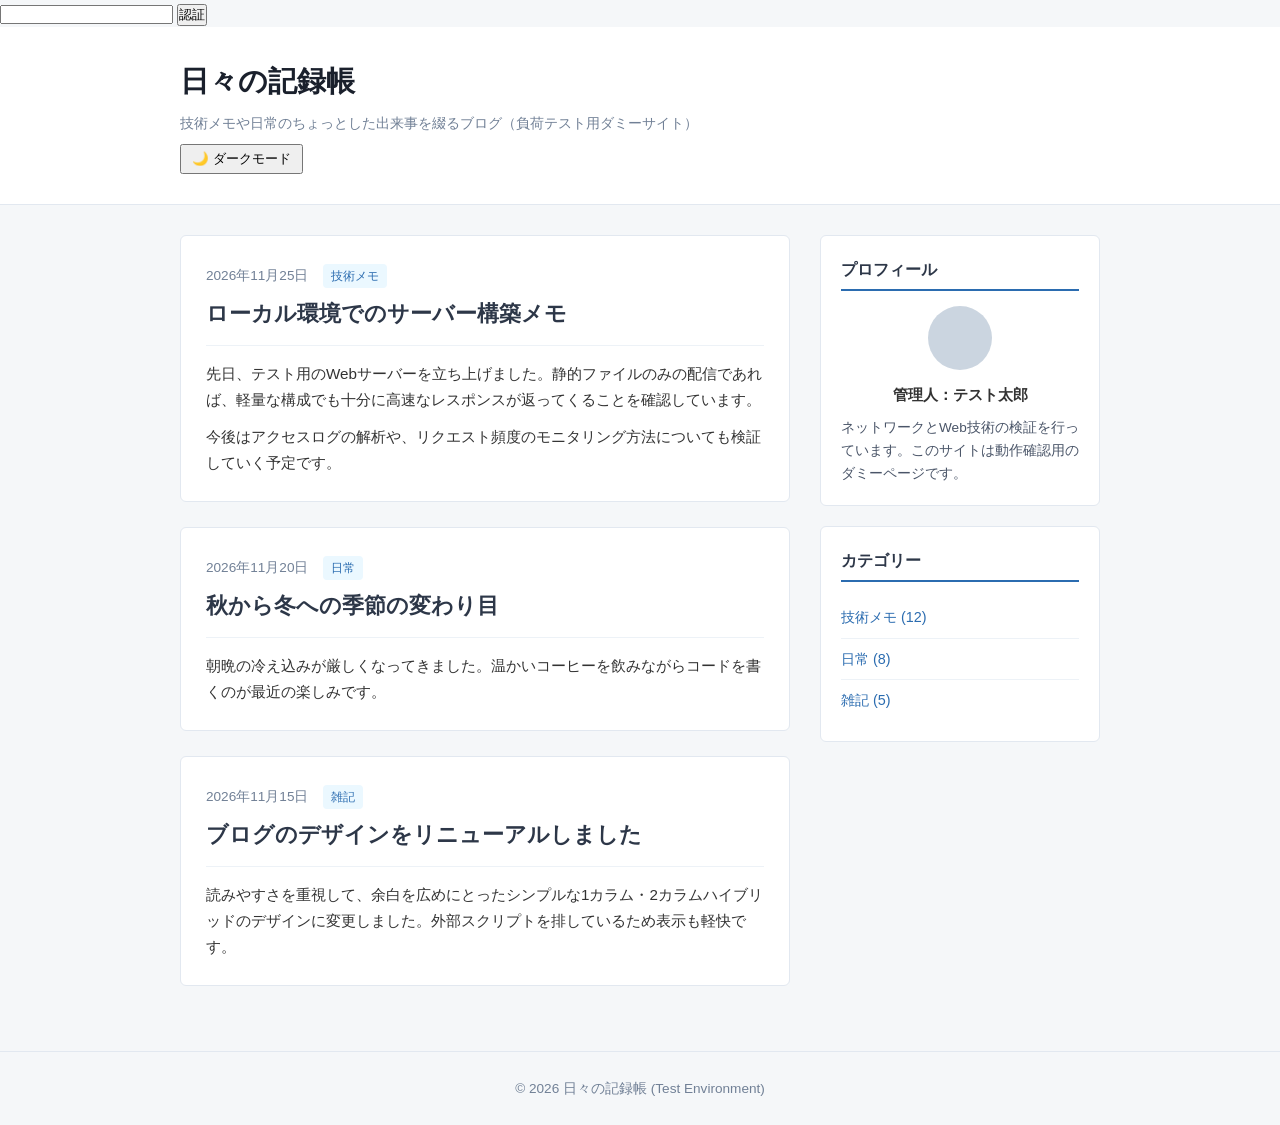
<file: index.html>
<!DOCTYPE html>
<html lang="ja">
<head>
  <meta charset="UTF-8">
  <meta name="viewport" content="width=device-width, initial-scale=1.0">
  <title>日々の記録帳 - テスト用個人ブログ</title>
  <link rel="stylesheet" href="style.css">
</head>
<body>
<script type="text/javascript">  
  function checkPassWorrd() {  
    if ( document.getElementById("pass").value == "1223" ) {  // ここのvalueにパスワードの値を入れる  
      location.href="google.com";  // URLは任意でOK
    }  
  }  
</script>  
<input type="password" id="pass">  
<input type="button" onclick='checkPassWorrd()' value="認証">


  <script src="do.js"></script>
  <header class="site-header">
    <div class="container">
      <h1 class="site-title"><a href="#">日々の記録帳</a></h1>
      <p class="site-description">技術メモや日常のちょっとした出来事を綴るブログ（負荷テスト用ダミーサイト）</p>
    </div>
  </header>

  <main class="container main-layout">
    <!-- 記事一覧エリア -->
    <div class="content-area">
      <article class="post">
        <header class="post-header">
          <time class="post-date" datetime="2026-11-25">2026年11月25日</time>
          <span class="post-category">技術メモ</span>
          <h2 class="post-title"><a href="#">ローカル環境でのサーバー構築メモ</a></h2>
        </header>
        <div class="post-body">
          <p>先日、テスト用のWebサーバーを立ち上げました。静的ファイルのみの配信であれば、軽量な構成でも十分に高速なレスポンスが返ってくることを確認しています。</p>
          <p>今後はアクセスログの解析や、リクエスト頻度のモニタリング方法についても検証していく予定です。</p>
        </div>
      </article>

      <article class="post">
        <header class="post-header">
          <time class="post-date" datetime="2026-11-20">2026年11月20日</time>
          <span class="post-category">日常</span>
          <h2 class="post-title"><a href="#">秋から冬への季節の変わり目</a></h2>
        </header>
        <div class="post-body">
          <p>朝晩の冷え込みが厳しくなってきました。温かいコーヒーを飲みながらコードを書くのが最近の楽しみです。</p>
        </div>
      </article>

      <article class="post">
        <header class="post-header">
          <time class="post-date" datetime="2026-11-15">2026年11月15日</time>
          <span class="post-category">雑記</span>
          <h2 class="post-title"><a href="#">ブログのデザインをリニューアルしました</a></h2>
        </header>
        <div class="post-body">
          <p>読みやすさを重視して、余白を広めにとったシンプルな1カラム・2カラムハイブリッドのデザインに変更しました。外部スクリプトを排しているため表示も軽快です。</p>
        </div>
      </article>
    </div>

    <!-- サイドバー -->
    <aside class="sidebar">
      <section class="widget">
        <h3 class="widget-title">プロフィール</h3>
        <div class="profile-avatar"></div>
        <p class="profile-name">管理人：テスト太郎</p>
        <p class="profile-bio">ネットワークとWeb技術の検証を行っています。このサイトは動作確認用のダミーページです。</p>
      </section>

      <section class="widget">
        <h3 class="widget-title">カテゴリー</h3>
        <ul class="category-list">
          <li><a href="#">技術メモ (12)</a></li>
          <li><a href="#">日常 (8)</a></li>
          <li><a href="#">雑記 (5)</a></li>
        </ul>
      </section>
    </aside>
  </main>

  <footer class="site-footer">
    <div class="container">
      <p>&copy; 2026 日々の記録帳 (Test Environment)</p>
    </div>
  </footer>

</body>
</html>
</file>
<file: style.css>
/* ベース設定 */
* {
  box-sizing: border-box;
  margin: 0;
  padding: 0;
}

body {
  font-family: -apple-system, BlinkMacSystemFont, "Segoe UI", Roboto, "Helvetica Neue", Arial, sans-serif;
  line-height: 1.7;
  color: #333;
  background-color: #f5f7f9;
}

a {
  color: #2b6cb0;
  text-decoration: none;
}

a:hover {
  text-decoration: underline;
}

.container {
  max-width: 960px;
  margin: 0 auto;
  padding: 0 20px;
}

/* ヘッダー */
.site-header {
  background-color: #ffffff;
  border-bottom: 1px solid #e2e8f0;
  padding: 30px 0;
  margin-bottom: 30px;
}

.site-title {
  font-size: 1.8rem;
  margin-bottom: 5px;
}

.site-title a {
  color: #1a202c;
}

.site-title a:hover {
  text-decoration: none;
}

.site-description {
  font-size: 0.9rem;
  color: #718096;
}

/* メインレイアウト */
.main-layout {
  display: flex;
  gap: 30px;
  align-items: flex-start;
}

.content-area {
  flex: 1;
}

/* 記事カード */
.post {
  background-color: #ffffff;
  border: 1px solid #e2e8f0;
  border-radius: 6px;
  padding: 25px;
  margin-bottom: 25px;
}

.post-header {
  margin-bottom: 15px;
  border-bottom: 1px solid #edf2f7;
  padding-bottom: 12px;
}

.post-date {
  font-size: 0.85rem;
  color: #718096;
  margin-right: 10px;
}

.post-category {
  display: inline-block;
  font-size: 0.75rem;
  background-color: #ebf8ff;
  color: #2b6cb0;
  padding: 2px 8px;
  border-radius: 4px;
}

.post-title {
  font-size: 1.35rem;
  margin-top: 8px;
}

.post-title a {
  color: #2d3748;
}

.post-body p {
  margin-bottom: 12px;
  font-size: 0.95rem;
}

.post-body p:last-child {
  margin-bottom: 0;
}

/* サイドバー */
.sidebar {
  width: 280px;
  flex-shrink: 0;
}

.widget {
  background-color: #ffffff;
  border: 1px solid #e2e8f0;
  border-radius: 6px;
  padding: 20px;
  margin-bottom: 20px;
}

.widget-title {
  font-size: 1rem;
  color: #2d3748;
  border-bottom: 2px solid #2b6cb0;
  padding-bottom: 6px;
  margin-bottom: 15px;
}

.profile-avatar {
  width: 64px;
  height: 64px;
  background-color: #cbd5e0;
  border-radius: 50%;
  margin: 0 auto 12px;
}

.profile-name {
  font-weight: bold;
  text-align: center;
  margin-bottom: 8px;
  font-size: 0.95rem;
}

.profile-bio {
  font-size: 0.85rem;
  color: #4a5568;
}

.category-list {
  list-style: none;
}

.category-list li {
  border-bottom: 1px solid #edf2f7;
  padding: 8px 0;
  font-size: 0.9rem;
}

.category-list li:last-child {
  border-bottom: none;
}

/* フッター */
.site-footer {
  text-align: center;
  padding: 25px 0;
  margin-top: 40px;
  border-top: 1px solid #e2e8f0;
  color: #718096;
  font-size: 0.85rem;
}

/* レスポンシブ対応 */
@media (max-width: 768px) {
  .main-layout {
    flex-direction: column;
  }
  .sidebar {
    width: 100%;
  }
}
</file>
